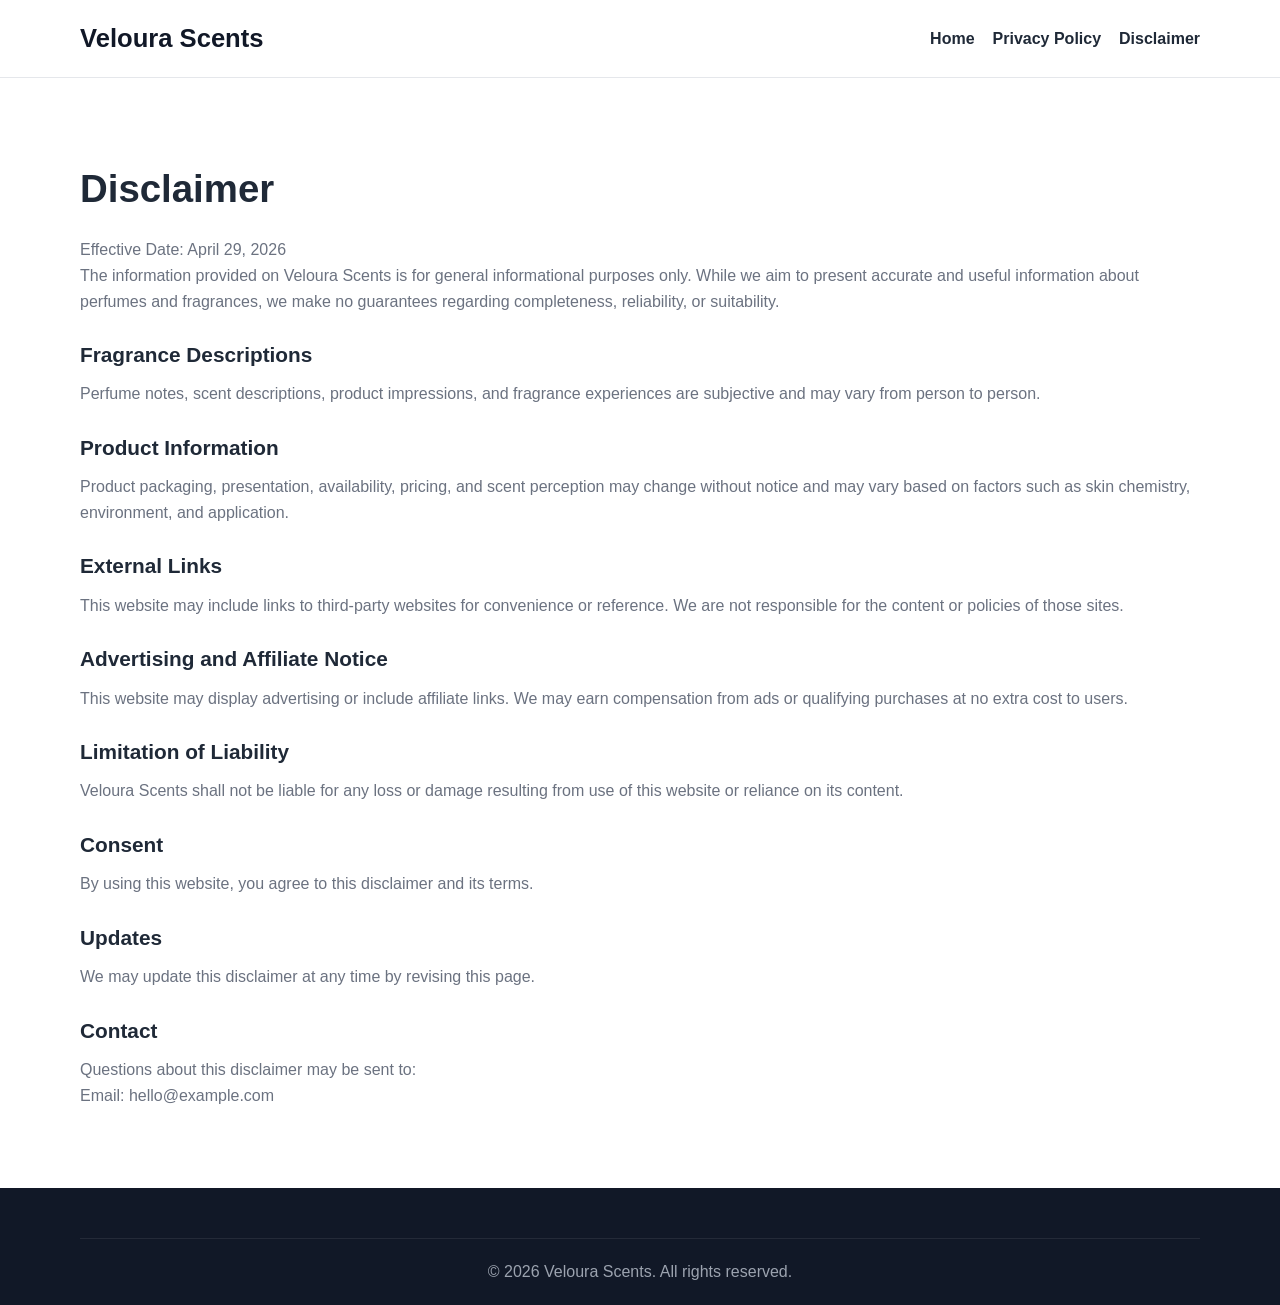
<file: public/disclaimer.html>
<!DOCTYPE html>
<html lang="en">
<head>
  <meta charset="UTF-8" />
  <meta name="viewport" content="width=device-width, initial-scale=1.0" />
  <title>Disclaimer | Veloura Scents</title>
  <meta name="description" content="Read the disclaimer for Veloura Scents regarding fragrance descriptions, product content, and external links." />
  <meta name="robots" content="index, follow" />
  <link rel="canonical" href="https://www.example.com/disclaimer.html" />
  <link rel="stylesheet" href="styles.css" />
</head>
<body>
  <header class="site-header">
    <div class="container nav">
      <a href="index.html" class="logo">Veloura Scents</a>
      <nav>
        <ul class="nav-links">
          <li><a href="index.html">Home</a></li>
          <li><a href="privacy-policy.html">Privacy Policy</a></li>
          <li><a href="disclaimer.html">Disclaimer</a></li>
        </ul>
      </nav>
    </div>
  </header>

  <main class="section policy-page">
    <div class="container">
      <h1>Disclaimer</h1>
      <p>Effective Date: April 29, 2026</p>

      <p>
        The information provided on Veloura Scents is for general informational purposes only.
        While we aim to present accurate and useful information about perfumes and fragrances,
        we make no guarantees regarding completeness, reliability, or suitability.
      </p>

      <h2>Fragrance Descriptions</h2>
      <p>
        Perfume notes, scent descriptions, product impressions, and fragrance experiences are subjective and may vary from person to person.
      </p>

      <h2>Product Information</h2>
      <p>
        Product packaging, presentation, availability, pricing, and scent perception may change without notice and may vary based on factors
        such as skin chemistry, environment, and application.
      </p>

      <h2>External Links</h2>
      <p>
        This website may include links to third-party websites for convenience or reference. We are not responsible for the content or policies of those sites.
      </p>

      <h2>Advertising and Affiliate Notice</h2>
      <p>
        This website may display advertising or include affiliate links. We may earn compensation from ads or qualifying purchases at no extra cost to users.
      </p>

      <h2>Limitation of Liability</h2>
      <p>
        Veloura Scents shall not be liable for any loss or damage resulting from use of this website or reliance on its content.
      </p>

      <h2>Consent</h2>
      <p>By using this website, you agree to this disclaimer and its terms.</p>

      <h2>Updates</h2>
      <p>We may update this disclaimer at any time by revising this page.</p>

      <h2>Contact</h2>
      <p>
        Questions about this disclaimer may be sent to:
        <br />
        Email: hello@example.com
      </p>
    </div>
  </main>

  <footer class="site-footer">
    <div class="container footer-bottom">
      <p>&copy; 2026 Veloura Scents. All rights reserved.</p>
    </div>
  </footer>
</body>
</html>
</file>
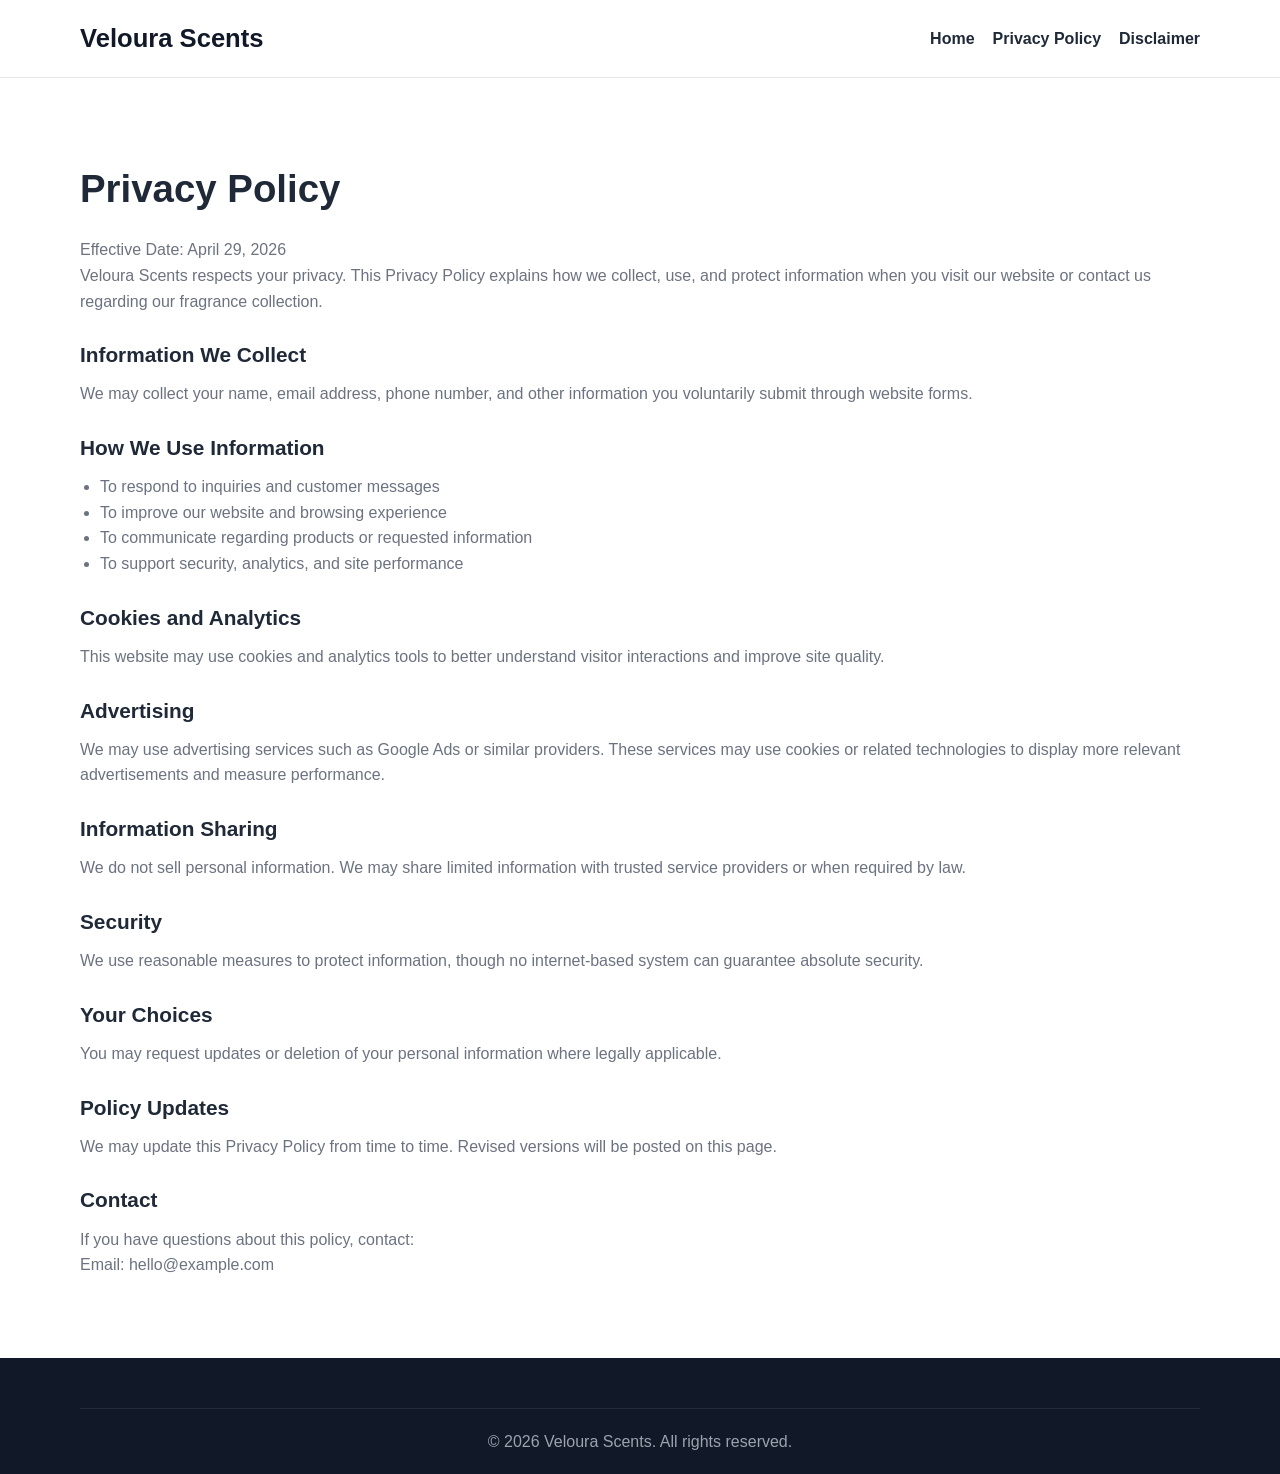
<file: public/privacy-policy.html>
<!DOCTYPE html>
<html lang="en">
<head>
  <meta charset="UTF-8" />
  <meta name="viewport" content="width=device-width, initial-scale=1.0" />
  <title>Privacy Policy | Veloura Scents</title>
  <meta name="description" content="Read the privacy policy for Veloura Scents to understand how visitor and customer information is collected and used." />
  <meta name="robots" content="index, follow" />
  <link rel="canonical" href="https://www.example.com/privacy-policy.html" />
  <link rel="stylesheet" href="styles.css" />
</head>
<body>
  <header class="site-header">
    <div class="container nav">
      <a href="index.html" class="logo">Veloura Scents</a>
      <nav>
        <ul class="nav-links">
          <li><a href="index.html">Home</a></li>
          <li><a href="privacy-policy.html">Privacy Policy</a></li>
          <li><a href="disclaimer.html">Disclaimer</a></li>
        </ul>
      </nav>
    </div>
  </header>

  <main class="section policy-page">
    <div class="container">
      <h1>Privacy Policy</h1>
      <p>Effective Date: April 29, 2026</p>

      <p>
        Veloura Scents respects your privacy. This Privacy Policy explains how we collect, use, and protect
        information when you visit our website or contact us regarding our fragrance collection.
      </p>

      <h2>Information We Collect</h2>
      <p>We may collect your name, email address, phone number, and other information you voluntarily submit through website forms.</p>

      <h2>How We Use Information</h2>
      <ul>
        <li>To respond to inquiries and customer messages</li>
        <li>To improve our website and browsing experience</li>
        <li>To communicate regarding products or requested information</li>
        <li>To support security, analytics, and site performance</li>
      </ul>

      <h2>Cookies and Analytics</h2>
      <p>
        This website may use cookies and analytics tools to better understand visitor interactions and improve site quality.
      </p>

      <h2>Advertising</h2>
      <p>
        We may use advertising services such as Google Ads or similar providers. These services may use cookies or related technologies
        to display more relevant advertisements and measure performance.
      </p>

      <h2>Information Sharing</h2>
      <p>
        We do not sell personal information. We may share limited information with trusted service providers or when required by law.
      </p>

      <h2>Security</h2>
      <p>
        We use reasonable measures to protect information, though no internet-based system can guarantee absolute security.
      </p>

      <h2>Your Choices</h2>
      <p>You may request updates or deletion of your personal information where legally applicable.</p>

      <h2>Policy Updates</h2>
      <p>We may update this Privacy Policy from time to time. Revised versions will be posted on this page.</p>

      <h2>Contact</h2>
      <p>
        If you have questions about this policy, contact:
        <br />
        Email: hello@example.com
      </p>
    </div>
  </main>

  <footer class="site-footer">
    <div class="container footer-bottom">
      <p>&copy; 2026 Veloura Scents. All rights reserved.</p>
    </div>
  </footer>
</body>
</html>
</file>
<file: public/styles.css>
:root {
  --primary: #111827;
  --primary-dark: #000000;
  --secondary: #f59e0b;
  --text: #1f2937;
  --muted: #6b7280;
  --bg: #f9fafb;
  --white: #ffffff;
  --border: #e5e7eb;
  --dark: #111827;
  --shadow: 0 10px 30px rgba(0, 0, 0, 0.08);
}

* {
  margin: 0;
  padding: 0;
  box-sizing: border-box;
}

html {
  scroll-behavior: smooth;
}

body {
  font-family: Arial, Helvetica, sans-serif;
  line-height: 1.6;
  color: var(--text);
  background: var(--white);
}

img {
  max-width: 100%;
  display: block;
  border-radius: 14px;
}

a {
  text-decoration: none;
  color: inherit;
}

ul {
  list-style: none;
}

.container {
  width: min(1120px, 92%);
  margin: 0 auto;
}

.site-header {
  background: var(--white);
  border-bottom: 1px solid var(--border);
  position: sticky;
  top: 0;
  z-index: 1000;
}

.nav {
  display: flex;
  align-items: center;
  justify-content: space-between;
  padding: 18px 0;
  gap: 20px;
}

.logo {
  font-size: 1.6rem;
  font-weight: 700;
  color: var(--primary);
}

.nav-links {
  display: flex;
  align-items: center;
  gap: 18px;
  flex-wrap: wrap;
}

.nav-links a {
  font-weight: 600;
  transition: color 0.3s ease;
}

.nav-links a:hover {
  color: var(--secondary);
}

.hero {
  padding: 70px 0;
  background: linear-gradient(135deg, #ffffff 0%, #f3f4f6 100%);
}

.hero-grid {
  display: grid;
  grid-template-columns: 1.1fr 1fr;
  gap: 40px;
  align-items: center;
}

.hero-text h1 {
  font-size: 3rem;
  line-height: 1.15;
  margin-bottom: 20px;
  color: #111827;
}

.hero-text p {
  font-size: 1.08rem;
  color: var(--muted);
  margin-bottom: 28px;
}

.hero-buttons {
  display: flex;
  gap: 14px;
  flex-wrap: wrap;
}

.btn {
  display: inline-block;
  padding: 14px 22px;
  border-radius: 10px;
  font-weight: 700;
  transition: all 0.3s ease;
}

.btn-primary {
  background: var(--primary);
  color: var(--white);
}

.btn-primary:hover {
  background: var(--primary-dark);
}

.btn-secondary {
  background: var(--secondary);
  color: #111827;
}

.btn-secondary:hover {
  opacity: 0.92;
}

.features {
  padding: 30px 0 10px;
}

.feature-grid,
.services-grid,
.why-grid,
.footer-grid {
  display: grid;
  gap: 24px;
}

.feature-grid,
.services-grid,
.why-grid {
  grid-template-columns: repeat(3, 1fr);
}

.feature-card,
.service-card,
.why-card {
  background: var(--white);
  border: 1px solid var(--border);
  border-radius: 16px;
  padding: 24px;
  box-shadow: var(--shadow);
}

.feature-card h2,
.service-card h3,
.why-card h3 {
  margin-bottom: 12px;
  color: #111827;
}

.service-card img {
  margin-bottom: 18px;
  height: 220px;
  width: 100%;
  object-fit: cover;
}

.section {
  padding: 80px 0;
}

.light-bg {
  background: var(--bg);
}

.section-title {
  text-align: center;
  font-size: 2.2rem;
  margin-bottom: 12px;
}

.section-subtitle {
  text-align: center;
  color: var(--muted);
  margin-bottom: 34px;
}

.two-column {
  display: grid;
  grid-template-columns: 1fr 1fr;
  gap: 36px;
  align-items: center;
}

.two-column h2 {
  margin-bottom: 18px;
  font-size: 2rem;
}

.two-column p {
  margin-bottom: 14px;
  color: var(--muted);
}

.cta-box {
  text-align: center;
  background: linear-gradient(135deg, #111827, #374151);
  color: var(--white);
  padding: 48px 24px;
  border-radius: 20px;
  box-shadow: var(--shadow);
}

.cta-box h2 {
  font-size: 2rem;
  margin-bottom: 12px;
}

.cta-box p {
  margin-bottom: 20px;
}

.contact-form {
  max-width: 800px;
  margin: 0 auto;
  background: var(--white);
  border: 1px solid var(--border);
  padding: 28px;
  border-radius: 16px;
  box-shadow: var(--shadow);
}

.form-grid {
  display: grid;
  grid-template-columns: 1fr 1fr;
  gap: 18px;
  margin-bottom: 18px;
}

.contact-form input,
.contact-form textarea {
  width: 100%;
  padding: 14px 16px;
  border: 1px solid #d1d5db;
  border-radius: 10px;
  font-size: 1rem;
  outline: none;
}

.contact-form input:focus,
.contact-form textarea:focus {
  border-color: var(--secondary);
}

.form-message {
  margin-top: 14px;
  color: var(--primary);
  font-weight: 600;
}

.policy-page h1 {
  margin-bottom: 18px;
  font-size: 2.4rem;
}

.policy-page h2 {
  margin-top: 24px;
  margin-bottom: 10px;
  font-size: 1.3rem;
}

.policy-page p,
.policy-page li {
  color: var(--muted);
}

.policy-page ul {
  list-style: disc;
  margin-left: 20px;
}

.site-footer {
  background: var(--dark);
  color: #e5e7eb;
  padding-top: 50px;
}

.footer-grid {
  grid-template-columns: 1.2fr 1fr 1fr;
  padding-bottom: 30px;
}

.site-footer h3,
.site-footer h4 {
  margin-bottom: 12px;
  color: #fff;
}

.site-footer ul li {
  margin-bottom: 8px;
}

.site-footer a:hover {
  color: #fcd34d;
}

.footer-bottom {
  border-top: 1px solid rgba(255,255,255,0.08);
  padding: 20px 0;
  text-align: center;
  color: #9ca3af;
}

@media (max-width: 900px) {
  .hero-grid,
  .feature-grid,
  .services-grid,
  .why-grid,
  .two-column,
  .footer-grid,
  .form-grid {
    grid-template-columns: 1fr;
  }

  .hero-text h1 {
    font-size: 2.2rem;
  }

  .nav {
    flex-direction: column;
    align-items: flex-start;
  }
}
</file>
